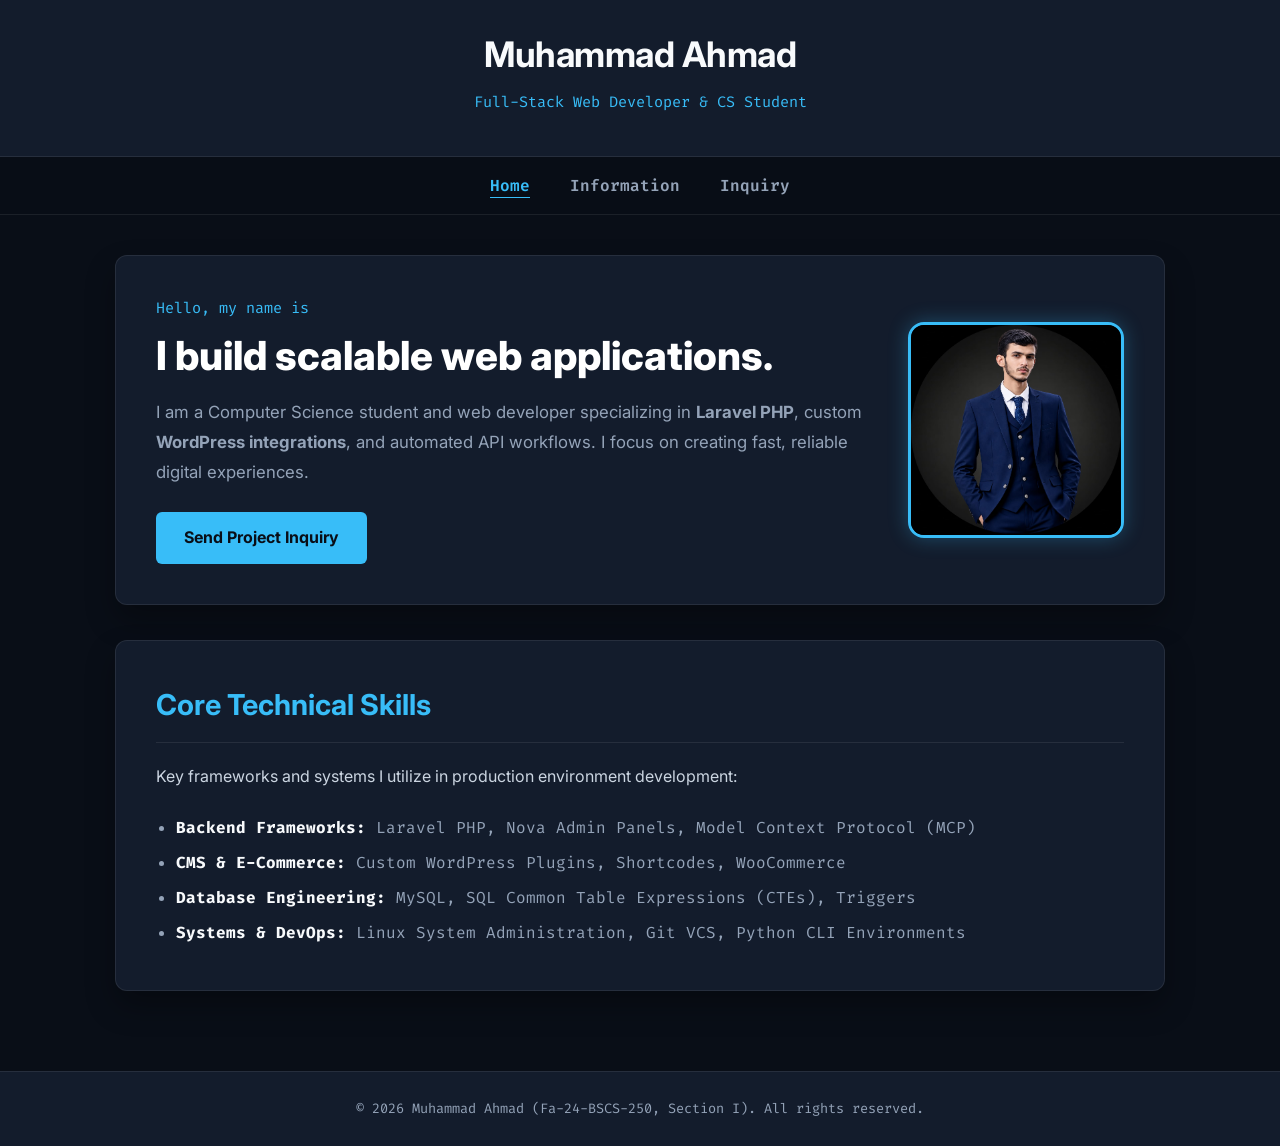
<file: index.html>
<!DOCTYPE html>
<html lang="en">
<head>
    <meta charset="UTF-8">
    <meta name="viewport" content="width=device-width, initial-scale=1.0">
    <title>Muhammad Ahmad | Web Developer Portfolio</title>
    <link href="https://fonts.googleapis.com/css2?family=Fira+Code:wght@400;500;700&family=Inter:wght@300;400;600;700;800&display=swap" rel="stylesheet">
</head>
<body style="font-family: 'Inter', Arial, sans-serif; background-color: #090e17; color: #f8fafc; margin: 0; padding: 0; line-height: 1.7;">

    <!-- Header containing website title -->
    <header style="background-color: #131c2c; padding: 25px 20px; text-align: center; border-bottom: 1px solid rgba(255, 255, 255, 0.08);">
        <h1 style="margin: 0; font-size: 2.2rem; letter-spacing: -0.5px; color: #f8fafc;">Muhammad Ahmad</h1>
        <p style="color: #38bdf8; font-family: 'Fira Code', monospace; margin-top: 5px; font-size: 0.95rem;">Full-Stack Web Developer & CS Student</p>
    </header>

    <!-- Navigation links to all three pages -->
<nav style="background-color: rgba(9, 14, 23, 0.95); padding: 15px 20px; text-align: center; border-bottom: 1px solid rgba(255, 255, 255, 0.08); position: sticky; top: 0;">
    <a href="index.html" style="color: #38bdf8; text-decoration: underline; text-underline-offset: 6px; margin: 0 18px; font-weight: 600; font-family: 'Fira Code', monospace;">Home</a>
    <a href="information.html" style="color: #94a3b8; text-decoration: none; margin: 0 18px; font-weight: 600; font-family: 'Fira Code', monospace;">Information</a>
    <a href="registration.html" style="color: #94a3b8; text-decoration: none; margin: 0 18px; font-weight: 600; font-family: 'Fira Code', monospace;">Inquiry</a>
</nav>

<!-- Main Content Area -->
<main style="max-width: 1050px; margin: 0 auto; padding: 40px 24px;">
        
        <!-- Section 1: Hero & Introduction -->
        <section style="background-color: #131c2c; padding: 40px; border-radius: 12px; border: 1px solid rgba(255, 255, 255, 0.08); margin-bottom: 35px; box-shadow: 0 15px 30px rgba(0,0,0,0.3);">
            <div style="display: flex; flex-wrap: wrap; align-items: center; justify-content: space-between; gap: 30px;">
                
                <div style="flex: 1; min-width: 280px;">
                    <span style="color: #38bdf8; font-family: 'Fira Code', monospace; font-size: 0.95rem; display: block; margin-bottom: 10px;">Hello, my name is</span>
                    <h2 style="font-size: 2.5rem; margin: 0 0 15px 0; font-weight: 800; line-height: 1.2; color: #ffffff;">I build scalable web applications.</h2>
                    <p style="color: #94a3b8; font-size: 1.05rem; margin-bottom: 25px; line-height: 1.8;">
                        I am a Computer Science student and web developer specializing in <strong>Laravel PHP</strong>, custom <strong>WordPress integrations</strong>, and automated API workflows. I focus on creating fast, reliable digital experiences.
                    </p>
                    <a href="registration.html" style="background-color: #38bdf8; color: #090e17; padding: 12px 28px; border-radius: 6px; text-decoration: none; font-weight: 700; display: inline-block;">Send Project Inquiry</a>
                </div>

                <!-- Profile Picture with Blue Glowing Border -->
                <div style="text-align: center; flex-shrink: 0; margin: 0 auto;">
                    <img src="profile.jpeg" alt="Portrait of Muhammad Ahmad" style="width: 210px; height: 210px; object-fit: cover; border-radius: 16px; border: 3px solid #38bdf8; box-shadow: 0 0 20px rgba(56, 189, 248, 0.3); display: block;">
                </div>

            </div>
        </section>

        <!-- Section 2: Core Competencies -->
        <section style="background-color: #131c2c; padding: 40px; border-radius: 12px; border: 1px solid rgba(255, 255, 255, 0.08); box-shadow: 0 15px 30px rgba(0,0,0,0.3);">
            <h2 style="font-size: 1.8rem; margin-top: 0; margin-bottom: 20px; color: #38bdf8; border-bottom: 1px solid rgba(255, 255, 255, 0.08); padding-bottom: 12px;">Core Technical Skills</h2>
            
            <p style="color: #cbd5e1; margin-bottom: 20px;">Key frameworks and systems I utilize in production environment development:</p>
            
            <ul style="color: #94a3b8; font-family: 'Fira Code', monospace; line-height: 2.2; padding-left: 20px; margin: 0;">
                <li><strong style="color: #f8fafc;">Backend Frameworks:</strong> Laravel PHP, Nova Admin Panels, Model Context Protocol (MCP)</li>
                <li><strong style="color: #f8fafc;">CMS & E-Commerce:</strong> Custom WordPress Plugins, Shortcodes, WooCommerce</li>
                <li><strong style="color: #f8fafc;">Database Engineering:</strong> MySQL, SQL Common Table Expressions (CTEs), Triggers</li>
                <li><strong style="color: #f8fafc;">Systems & DevOps:</strong> Linux System Administration, Git VCS, Python CLI Environments</li>
            </ul>
        </section>

    </main>

    <!-- Footer -->
    <footer style="background-color: #131c2c; padding: 25px; text-align: center; border-top: 1px solid rgba(255, 255, 255, 0.08); margin-top: 40px;">
        <p style="color: #94a3b8; font-family: 'Fira Code', monospace; font-size: 0.85rem; margin: 0;">
            &copy; 2026 Muhammad Ahmad (Fa-24-BSCS-250, Section I). All rights reserved.
        </p>
    </footer>

</body>
</html>
</file>
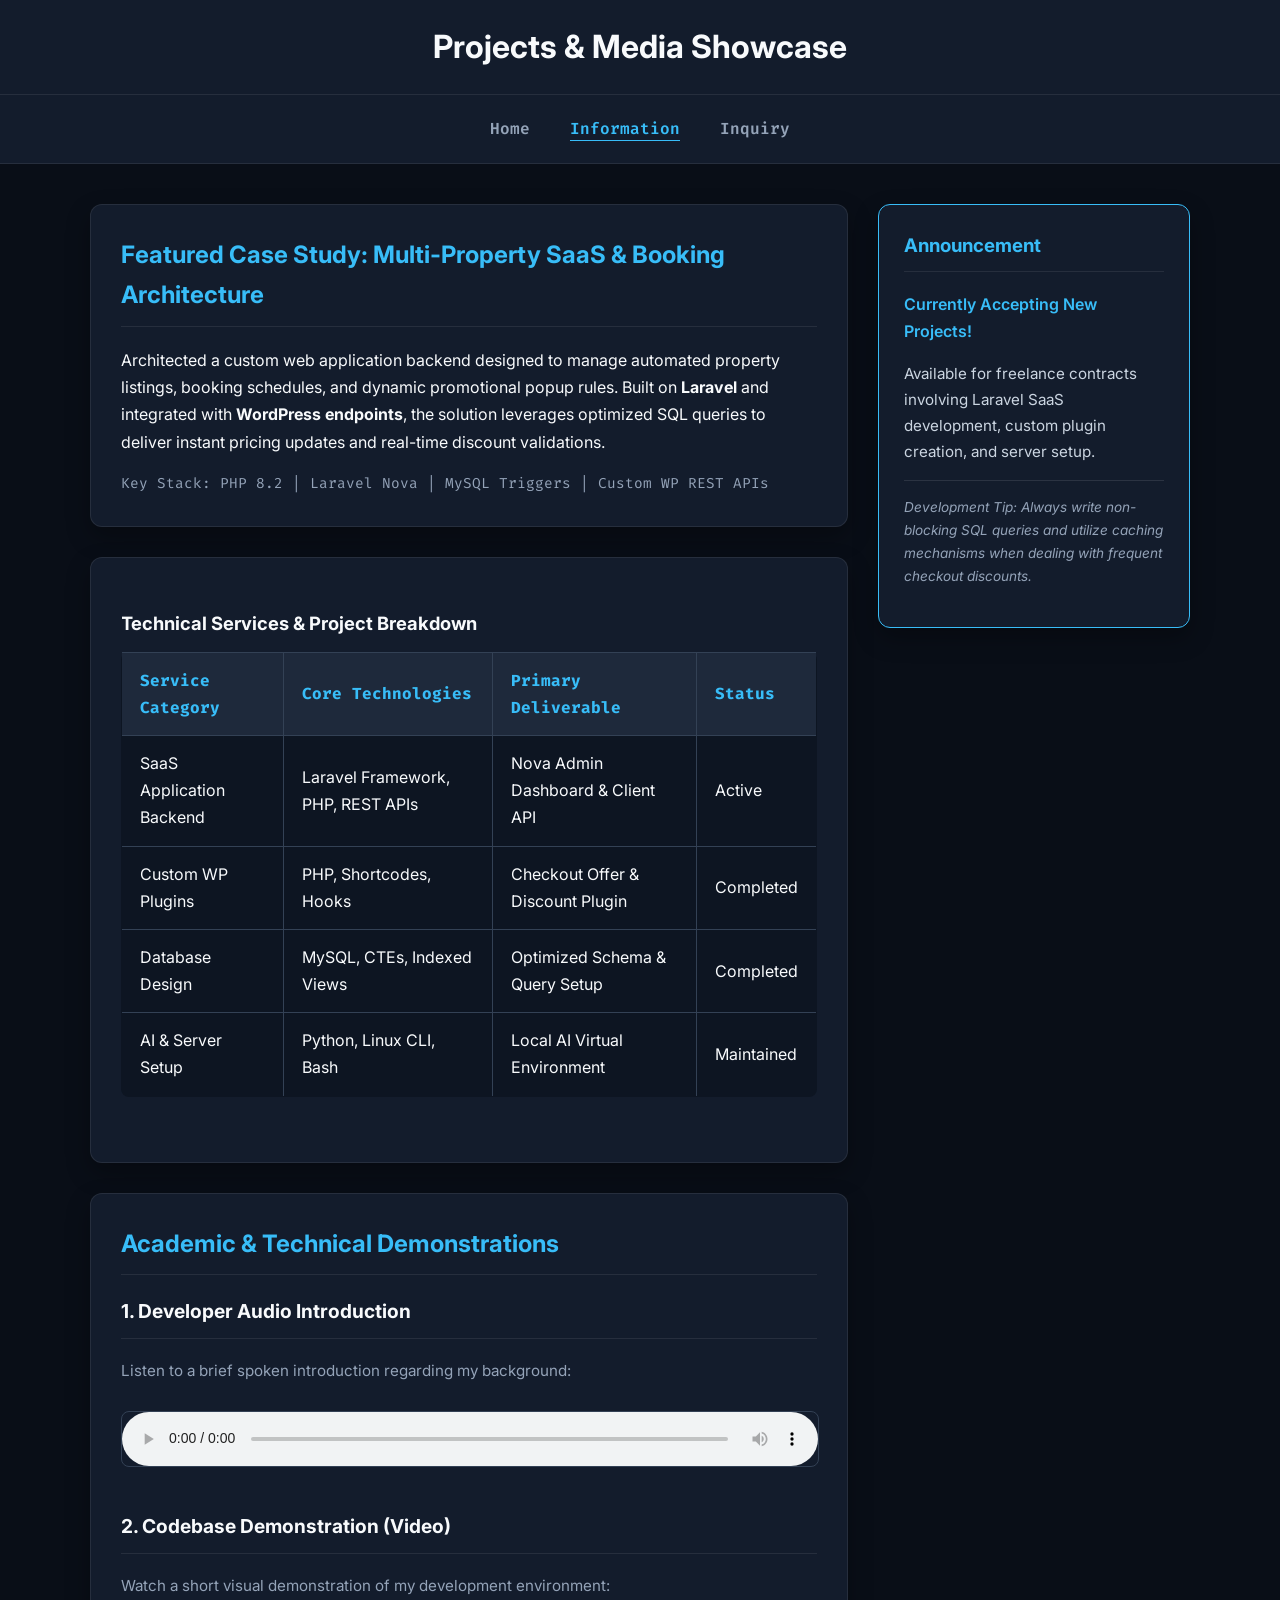
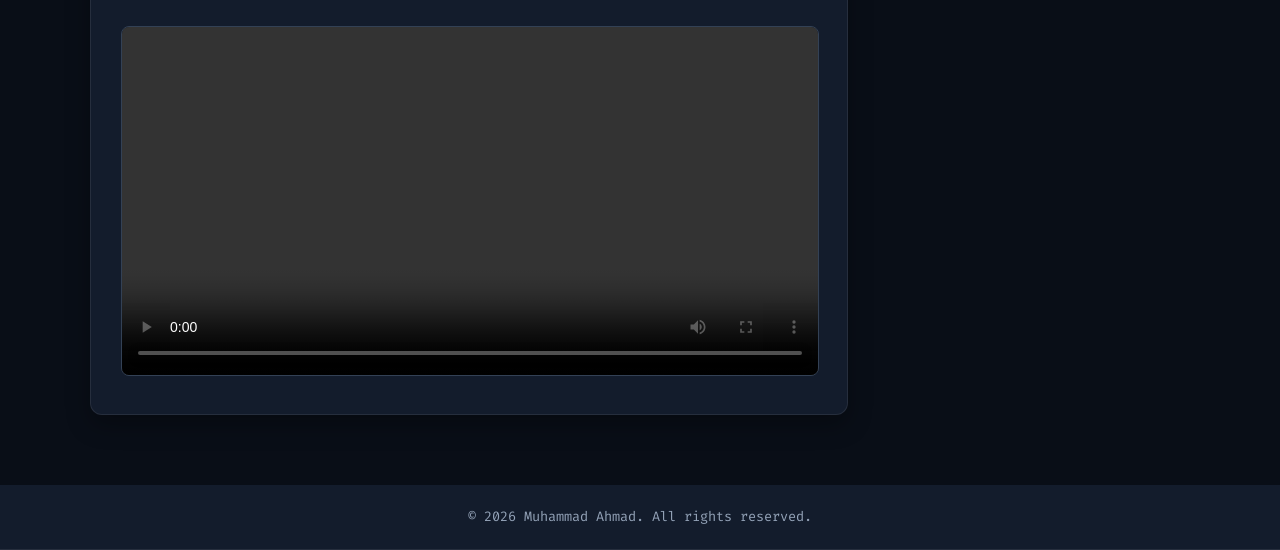
<file: information.html>
<!DOCTYPE html>
<html lang="en">
<head>
    <meta charset="UTF-8">
    <meta name="viewport" content="width=device-width, initial-scale=1.0">
    <title>Projects & Technical Stack - Muhammad Ahmad</title>
    <link href="https://fonts.googleapis.com/css2?family=Fira+Code:wght@400;500;700&family=Inter:wght@300;400;600;700;800&display=swap" rel="stylesheet">
    
    <!-- EMBEDDED CSS REQUIRED FOR PAGE 2 -->
    <style>
        /* [SELECTOR TYPE 1]: Element Selector */
        body {
            font-family: 'Inter', Arial, sans-serif;
            background-color: #090e17;
            color: #f8fafc;
            margin: 0;
            padding: 0;
            line-height: 1.7;
        }

        header, nav, footer {
            background-color: #131c2c;
            padding: 20px;
            text-align: center;
            border-bottom: 1px solid rgba(255, 255, 255, 0.08);
        }

        /* [SELECTOR TYPE 2]: Class Selector */
        .nav-link {
            color: #94a3b8;
            text-decoration: none;
            margin: 0 18px;
            font-weight: 600;
            font-family: 'Fira Code', monospace;
        }

        .active-page {
            color: #38bdf8;
            text-decoration: underline;
            text-underline-offset: 6px;
        }

        .main-container {
            max-width: 1100px;
            margin: 40px auto;
            padding: 0 20px;
            display: flex;
            flex-wrap: wrap;
            gap: 30px;
        }

        .content-area {
            flex: 3;
            min-width: 320px;
        }

        .card {
            background-color: #131c2c;
            padding: 30px;
            border-radius: 12px;
            border: 1px solid rgba(255, 255, 255, 0.08);
            margin-bottom: 30px;
            box-shadow: 0 10px 25px rgba(0,0,0,0.3);
        }

        /* [SELECTOR TYPE 3]: ID Selector */
        #aside-notice {
            flex: 1;
            min-width: 260px;
            background-color: #131c2c;
            padding: 25px;
            border-radius: 12px;
            border: 1px solid #38bdf8;
            height: fit-content;
            box-shadow: 0 10px 25px rgba(0,0,0,0.3);
        }

        h2, h3 {
            color: #38bdf8;
            border-bottom: 1px solid rgba(255, 255, 255, 0.08);
            padding-bottom: 10px;
            margin-top: 0;
        }

        /* Table Styling Requirements */
        table {
            width: 100%;
            border-collapse: collapse;
            margin: 20px 0 35px 0;
            background-color: #0d1522;
            border-radius: 8px;
            overflow: hidden;
        }

        table, th, td {
            border: 1px solid #334155;
        }

        th, td {
            padding: 14px 18px;
            text-align: left;
        }

        th {
            background-color: #1e293b;
            color: #38bdf8;
            font-weight: 700;
            font-family: 'Fira Code', monospace;
        }

        caption {
            caption-side: top;
            font-size: 1.15rem;
            font-weight: bold;
            margin-bottom: 12px;
            color: #f8fafc;
            text-align: left;
        }

        /* [SELECTOR TYPE 4]: Attribute Selector */
        audio[controls], video[controls] {
            width: 100%;
            border-radius: 8px;
            outline: none;
            margin-top: 12px;
            border: 1px solid #334155;
        }
    </style>
</head>
<body>

    <header>
        <h1 style="margin: 0; font-size: 2rem;">Projects & Media Showcase</h1>
    </header>
    
    <nav>
        <a href="index.html" class="nav-link">Home</a>
        <a href="information.html" class="nav-link active-page">Information</a>
        <a href="registration.html" class="nav-link">Inquiry</a>
    </nav>

    <div class="main-container">
        
        <main class="content-area">
            
            <!-- Article Element -->
            <article class="card">
                <h2>Featured Case Study: Multi-Property SaaS & Booking Architecture</h2>
                <p>
                    Architected a custom web application backend designed to manage automated property listings, booking schedules, and dynamic promotional popup rules. 
                    Built on <strong>Laravel</strong> and integrated with <strong>WordPress endpoints</strong>, the solution leverages optimized SQL queries to deliver instant pricing updates and real-time discount validations.
                </p>
                <p style="color: #94a3b8; font-family: 'Fira Code', monospace; font-size: 0.9rem; margin-bottom: 0;">
                    Key Stack: PHP 8.2 | Laravel Nova | MySQL Triggers | Custom WP REST APIs
                </p>
            </article>

            <!-- Table Element -->
            <div class="card">
                <table>
                    <caption>Technical Services & Project Breakdown</caption>
                    <thead>
                        <tr>
                            <th scope="col">Service Category</th>
                            <th scope="col">Core Technologies</th>
                            <th scope="col">Primary Deliverable</th>
                            <th scope="col">Status</th>
                        </tr>
                    </thead>
                    <tbody>
                        <tr>
                            <td>SaaS Application Backend</td>
                            <td>Laravel Framework, PHP, REST APIs</td>
                            <td>Nova Admin Dashboard & Client API</td>
                            <td>Active</td>
                        </tr>
                        <tr>
                            <td>Custom WP Plugins</td>
                            <td>PHP, Shortcodes, Hooks</td>
                            <td>Checkout Offer & Discount Plugin</td>
                            <td>Completed</td>
                        </tr>
                        <tr>
                            <td>Database Design</td>
                            <td>MySQL, CTEs, Indexed Views</td>
                            <td>Optimized Schema & Query Setup</td>
                            <td>Completed</td>
                        </tr>
                        <tr>
                            <td>AI & Server Setup</td>
                            <td>Python, Linux CLI, Bash</td>
                            <td>Local AI Virtual Environment</td>
                            <td>Maintained</td>
                        </tr>
                    </tbody>
                </table>
            </div>

         <!-- Media Section (Audio & Video) -->
<section class="card">
    <h2>Academic & Technical Demonstrations</h2>
    
    <div style="margin-bottom: 35px;">
        <h3 style="font-size: 1.2rem; color: #f8fafc;">1. Developer Audio Introduction</h3>
        <p style="color: #94a3b8; font-size: 0.95rem;">Listen to a brief spoken introduction regarding my background:</p>
        
        <!-- Local Audio File -->
        <audio controls style="width: 100%; border-radius: 8px; outline: none; margin-top: 12px; border: 1px solid #334155;">
            <source src="Video.mp4" type="audio/mpeg">
            Your browser does not support the audio element.
        </audio>
    </div>

    <div>
        <h3 style="font-size: 1.2rem; color: #f8fafc;">2. Codebase Demonstration (Video)</h3>
        <p style="color: #94a3b8; font-size: 0.95rem;">Watch a short visual demonstration of my development environment:</p>
        
        <!-- Local Video File -->
        <video controls style="width: 100%; border-radius: 8px; outline: none; margin-top: 12px; border: 1px solid #334155;">
            <source src="Video.mp4" type="video/mp4">
            Your browser does not support the video element.
        </video>
    </div>
</section>

        </main>

        <!-- Aside Element -->
        <aside id="aside-notice">
            <h3>Announcement</h3>
            <p style="font-weight: 600; color: #38bdf8;">Currently Accepting New Projects!</p>
            <p style="font-size: 0.95rem; color: #cbd5e1;">
                Available for freelance contracts involving Laravel SaaS development, custom plugin creation, and server setup.
            </p>
            <hr style="border: 0; border-top: 1px solid rgba(255,255,255,0.1); margin: 15px 0;">
            <p style="font-size: 0.85rem; color: #94a3b8;">
                <em>Development Tip: Always write non-blocking SQL queries and utilize caching mechanisms when dealing with frequent checkout discounts.</em>
            </p>
        </aside>

    </div>

    <footer>
        <p style="color: #94a3b8; font-family: 'Fira Code', monospace; font-size: 0.85rem; margin: 0;">
            &copy; 2026 Muhammad Ahmad. All rights reserved.
        </p>
    </footer>

</body>
</html>
</file>
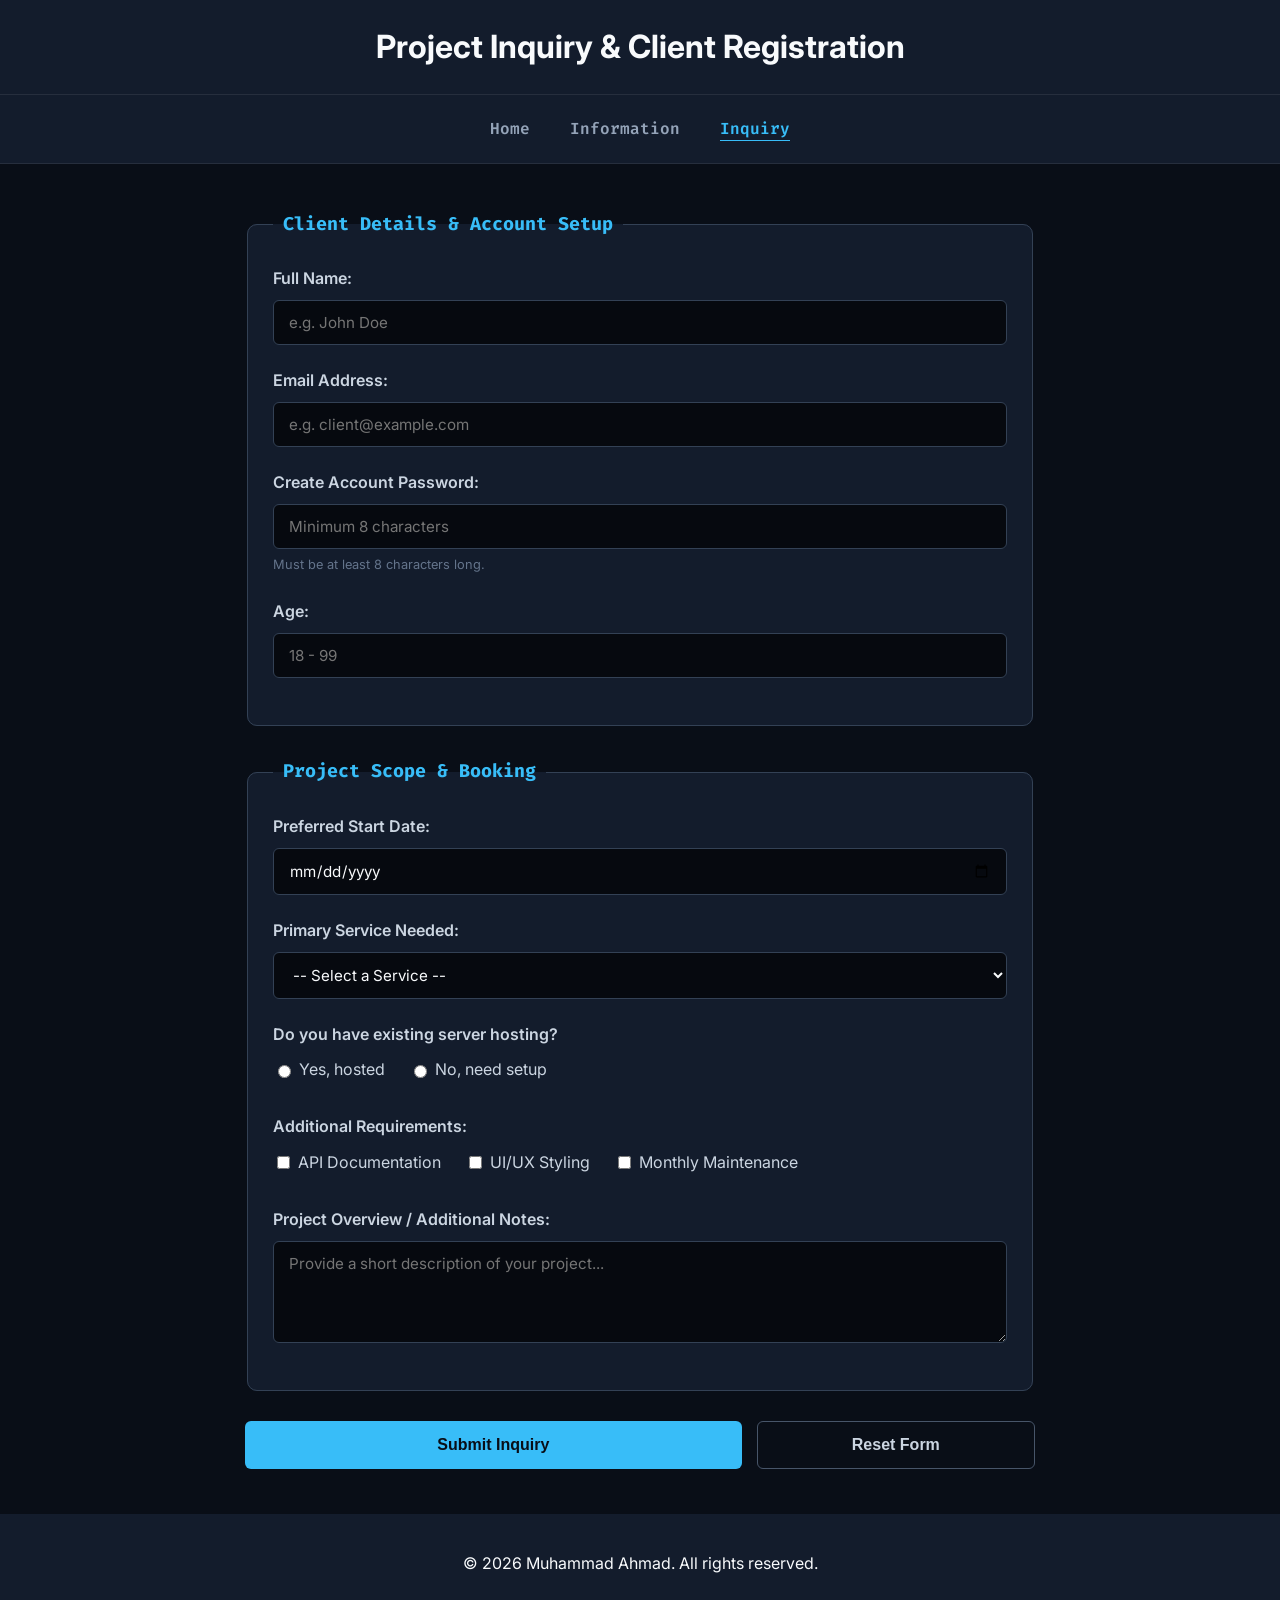
<file: registration.html>
<!DOCTYPE html>
<html lang="en">
<head>
    <meta charset="UTF-8">
    <meta name="viewport" content="width=device-width, initial-scale=1.0">
    <title>Project Inquiry & Booking - Muhammad Ahmad</title>
    <!-- LINK TO EXTERNAL CSS -->
    <link rel="stylesheet" href="style.css">
    <link href="https://fonts.googleapis.com/css2?family=Fira+Code:wght@400;500;700&family=Inter:wght@300;400;600;700;800&display=swap" rel="stylesheet">
</head>
<body>

    <header>
        <h1>Project Inquiry & Client Registration</h1>
    </header>
    
    <nav>
        <a href="index.html" class="nav-link">Home</a>
        <a href="information.html" class="nav-link">Information</a>
        <a href="registration.html" class="nav-link active-page">Inquiry</a>
    </nav>

    <main class="container">
        
       

        <form action="#" method="POST" id="inquiry-form">
            
            <!-- Group 1: Personal Details & Password -->
            <fieldset>
                <legend>Client Details & Account Setup</legend>
                
                <div class="form-group">
                    <label for="fullName">Full Name:</label>
                    <input type="text" id="fullName" name="fullName" required placeholder="e.g. John Doe">
                </div>

                <div class="form-group">
                    <label for="userEmail">Email Address:</label>
                    <input type="email" id="userEmail" name="userEmail" required placeholder="e.g. client@example.com">
                </div>

                <div class="form-group">
                    <label for="userPassword">Create Account Password:</label>
                    <input type="password" id="userPassword" name="userPassword" required minlength="8" placeholder="Minimum 8 characters">
                    <small>Must be at least 8 characters long.</small>
                </div>

                <div class="form-group">
                    <label for="userAge">Age:</label>
                    <input type="number" id="userAge" name="userAge" min="18" max="99" placeholder="18 - 99">
                </div>
            </fieldset>

            <!-- Group 2: Project Specifications -->
            <fieldset>
                <legend>Project Scope & Booking</legend>

                <div class="form-group">
                    <label for="startDate">Preferred Start Date:</label>
                    <input type="date" id="startDate" name="startDate">
                </div>

                <div class="form-group">
                    <label for="serviceType">Primary Service Needed:</label>
                    <select id="serviceType" name="serviceType" required>
                        <option value="" disabled selected>-- Select a Service --</option>
                        <option value="laravel">Laravel SaaS Development</option>
                        <option value="wordpress">Custom WordPress Plugin</option>
                        <option value="database">Database & Query Optimization</option>
                    </select>
                </div>

                <div class="form-group">
                    <label>Do you have existing server hosting?</label>
                    <div class="radio-group">
                        <label for="hostYes"><input type="radio" id="hostYes" name="hostingReady" value="yes"> Yes, hosted</label>
                        <label for="hostNo"><input type="radio" id="hostNo" name="hostingReady" value="no"> No, need setup</label>
                    </div>
                </div>

                <div class="form-group">
                    <label>Additional Requirements:</label>
                    <div class="checkbox-group">
                        <label for="optSEO"><input type="checkbox" id="optSEO" name="extras" value="seo"> API Documentation</label>
                        <label for="optDesign"><input type="checkbox" id="optDesign" name="extras" value="design"> UI/UX Styling</label>
                        <label for="optSupport"><input type="checkbox" id="optSupport" name="extras" value="support"> Monthly Maintenance</label>
                    </div>
                </div>

                <div class="form-group">
                    <label for="projectNotes">Project Overview / Additional Notes:</label>
                    <textarea id="projectNotes" name="projectNotes" rows="4" maxlength="500" placeholder="Provide a short description of your project..."></textarea>
                </div>
            </fieldset>

            <!-- Form Buttons -->
            <div class="form-actions">
                <button type="submit" class="btn btn-submit">Submit Inquiry</button>
                <button type="reset" class="btn btn-reset">Reset Form</button>
            </div>

        </form>

    </main>

    <footer>
        <p>&copy; 2026 Muhammad Ahmad. All rights reserved.</p>
    </footer>

</body>
</html>
</file>
<file: style.css>
/* =======================================================
   ASSIGNMENT #2 - EXTERNAL STYLESHEET
   Demonstrating Element, Class, ID, and Attribute Selectors
   ======================================================= */

/* [SELECTOR TYPE 1]: Element Selector */
body {
    font-family: 'Inter', Arial, sans-serif;
    background-color: #090e17;
    color: #f8fafc;
    margin: 0;
    padding: 0;
    line-height: 1.7;
}

header, nav, footer {
    background-color: #131c2c;
    padding: 20px;
    text-align: center;
    border-bottom: 1px solid rgba(255, 255, 255, 0.08);
}

h1 {
    margin: 0;
    font-size: 2rem;
    color: #f8fafc;
}

/* [SELECTOR TYPE 2]: Class Selector */
.container {
    max-width: 800px;
    margin: 40px auto;
    padding: 0 20px;
}

.nav-link {
    color: #94a3b8;
    text-decoration: none;
    margin: 0 18px;
    font-weight: 600;
    font-family: 'Fira Code', monospace;
    transition: color 0.3s ease;
}

/* Hover feedback on navigation links */
.nav-link:hover {
    color: #38bdf8;
}

.active-page {
    color: #38bdf8;
    text-decoration: underline;
    text-underline-offset: 6px;
}



fieldset {
    border: 1px solid #334155;
    border-radius: 10px;
    padding: 25px;
    margin-bottom: 30px;
    background-color: #131c2c;
}

legend {
    color: #38bdf8;
    font-weight: 700;
    font-size: 1.15rem;
    padding: 0 10px;
    font-family: 'Fira Code', monospace;
}

.form-group {
    margin-bottom: 22px;
    display: flex;
    flex-direction: column;
}

label {
    margin-bottom: 8px;
    font-weight: 600;
    color: #cbd5e1;
}

small {
    color: #64748b;
    margin-top: 5px;
    font-size: 0.8rem;
}

/* [SELECTOR TYPE 3]: ID Selector */
#inquiry-form {
    padding: 5px;
}

/* Styling Text Inputs, Select Dropdowns, and Textarea */
input[type="text"],
input[type="email"],
input[type="password"],
input[type="number"],
input[type="date"],
select,
textarea {
    width: 100%;
    padding: 12px 15px;
    background-color: #06090f;
    border: 1px solid #334155;
    border-radius: 6px;
    color: #f8fafc;
    font-family: 'Inter', Arial, sans-serif;
    font-size: 0.95rem;
    box-sizing: border-box;
    transition: border-color 0.3s ease, box-shadow 0.3s ease;
}

/* Focus Feedback on Inputs */
input[type="text"]:focus,
input[type="email"]:focus,
input[type="password"]:focus,
input[type="number"]:focus,
input[type="date"]:focus,
select:focus,
textarea:focus {
    outline: none;
    border-color: #38bdf8;
    box-shadow: 0 0 0 3px rgba(56, 189, 248, 0.2);
}

.radio-group label, 
.checkbox-group label {
    font-weight: normal;
    display: inline-flex;
    align-items: center;
    margin-right: 20px;
    margin-bottom: 8px;
    cursor: pointer;
}

/* [SELECTOR TYPE 4]: Attribute Selector */
input[type="radio"],
input[type="checkbox"] {
    margin-right: 8px;
    accent-color: #38bdf8;
}

/* Form Action Buttons */
.form-actions {
    display: flex;
    gap: 15px;
}

.btn {
    padding: 14px 28px;
    border: none;
    border-radius: 6px;
    font-weight: 700;
    font-size: 1rem;
    cursor: pointer;
    transition: background-color 0.3s ease, opacity 0.3s ease;
}

.btn-submit {
    background-color: #38bdf8;
    color: #090e17;
    flex: 2;
}

.btn-reset {
    background-color: transparent;
    border: 1px solid #475569;
    color: #cbd5e1;
    flex: 1;
}

/* Hover Feedback on Buttons */
.btn-submit:hover {
    background-color: #7dd3fc;
}

.btn-reset:hover {
    background-color: rgba(255, 255, 255, 0.05);
    border-color: #94a3b8;
}
</file>
